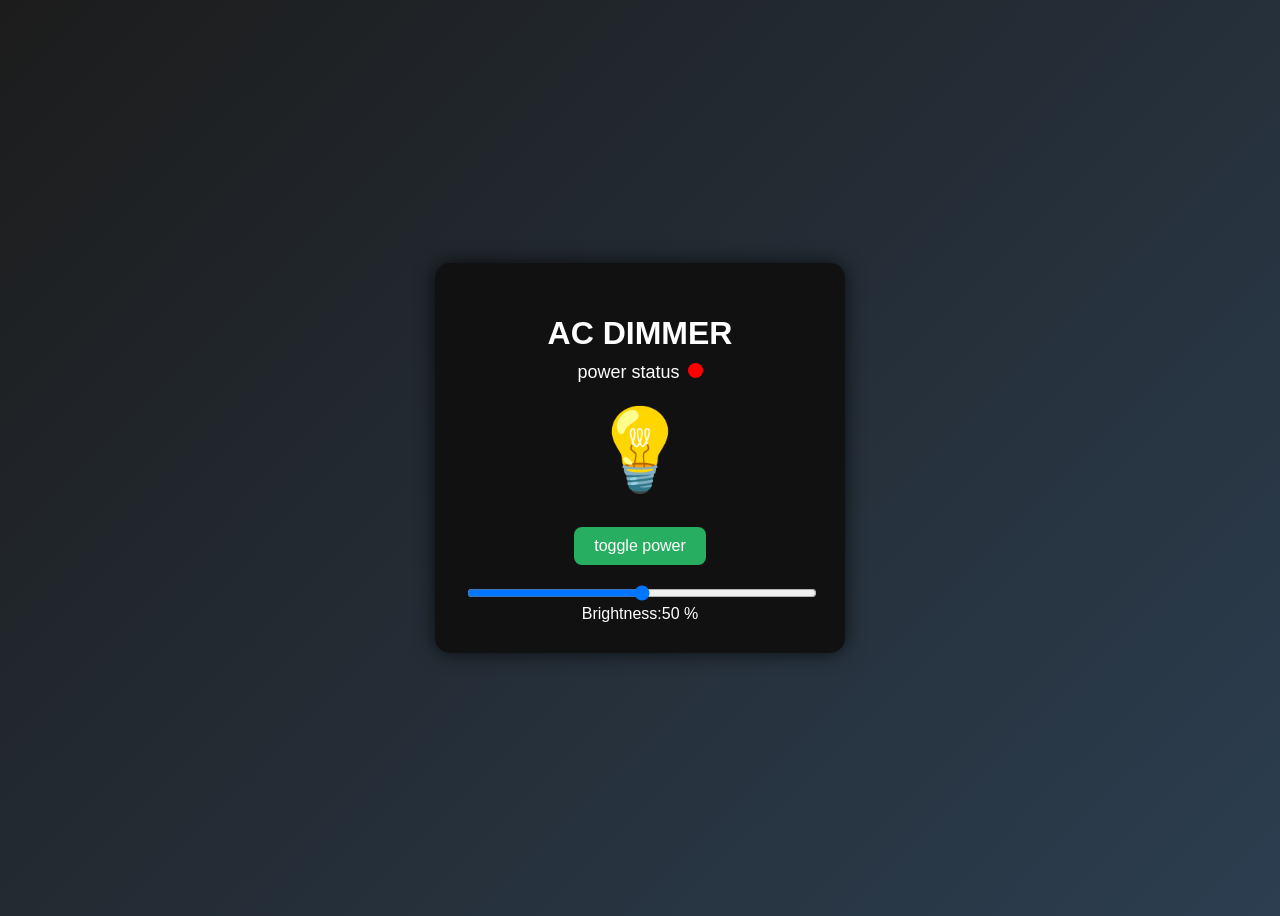
<file: dimmer.html>
<!DOCTYPE html>
<html lang="en">
<head>
    <meta charset="UTF-8">
    <meta name="viewport" content="width=device-width, initial-scale=1.0">
    <title>AC  BULB DIMMER</title>
    <link rel="stylesheet" href="dimmer.css">
</head>
<body>
    <div class="container">
        <h1>AC DIMMER</h1>
        <div class="status">
            power status<span class="indicator" id="indicator"></span>
        </div>
        <div class="bulb" id="bulb">💡</div>
        <button onclick="togglePower()">toggle power</button>

        <br><br>
        <input type="range" min="0" max="100" value="50" class="slider" id="brightnessSlider">
        <div>Brightness:<span id="brightnessValue">50</span>  % </div>

    </div>
<script>

    let power=true;
const bulb = document.getElementById("bulb");
const indicator = document.getElementById("indicator");
const slider = document.getElementById("brightnessSlider");
const valueText = document.getElementById("brightnessValue");

function togglePower(){

    power = !power;

    if(power){
        indicator.style.background = "lime";
        updateBrightness();
    }
    else{
        indicator.style.background = "red";
        bulb.style.color = "gray";
    }

}

slider.addEventListener("input", updateBrightness);

function updateBrightness(){

    let brightness = slider.value;
    valueText.innerText = brightness;

if(power){
        bulb.style.color = `rgba(255, 255, 0, ${brightness/100})`;
    }

}

</script>

</body>
</html>
</file>
<file: dimmer.css>
body{
    font-family: Arial, Helvetica, sans-serif;
    background: linear-gradient(135deg,#1c1c1c,#2c3e50);
    color:white;
    display:flex;
    justify-content:center;
    align-items:center;
    height:100vh;
}

.container{
    background:#111;
    padding:30px;
    border-radius:15px;
    width:350px;
    text-align:center;
    box-shadow:0 0 20px rgba(0,0,0,0.7);
}

h1{
    margin-bottom:10px;
}

.status{
    margin:10px 0;
    font-size:18px;
}

.indicator{
    width:15px;
    height:15px;
    border-radius:50%;
    display:inline-block;
    margin-left:8px;
    background:red;
}

.bulb{
    font-size:80px;
    margin:20px 0;
    transition:0.3s;
    color:gray;
}

.slider{
    width:100%;
}

.value{
    margin-top:10px;
    font-size:20px;
}

button{
    padding:10px 20px;
    border:none;
    border-radius:8px;
    background:#27ae60;
    color:white;
    font-size:16px;
    cursor:pointer;
    margin-top:10px;
}

button:hover{
    background:#2ecc71;
}
</file>
